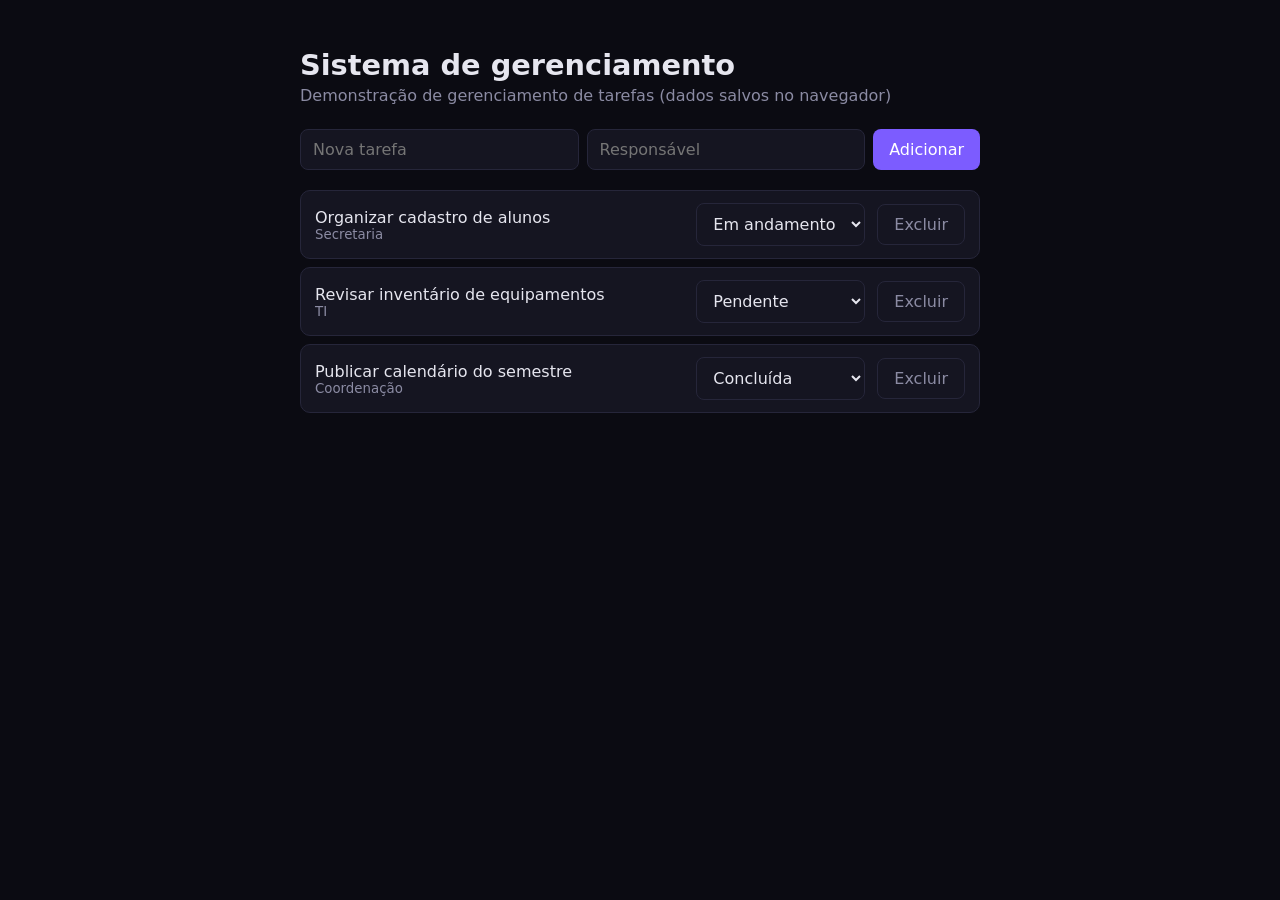
<file: index.html>
<!DOCTYPE html>
<html lang="pt-BR">
<head>
  <meta charset="UTF-8">
  <meta name="viewport" content="width=device-width, initial-scale=1">
  <title>Sistema de gerenciamento</title>
  <link rel="stylesheet" href="style.css">
</head>
<body>
  <main>
    <h1>Sistema de gerenciamento</h1>
    <p class="sub">Demonstração de gerenciamento de tarefas (dados salvos no navegador)</p>

    <form id="form">
      <input id="titulo" placeholder="Nova tarefa" required maxlength="150">
      <input id="responsavel" placeholder="Responsável" maxlength="100">
      <button>Adicionar</button>
    </form>

    <ul id="lista"></ul>
  </main>
  <script src="app.js"></script>
</body>
</html>
</file>
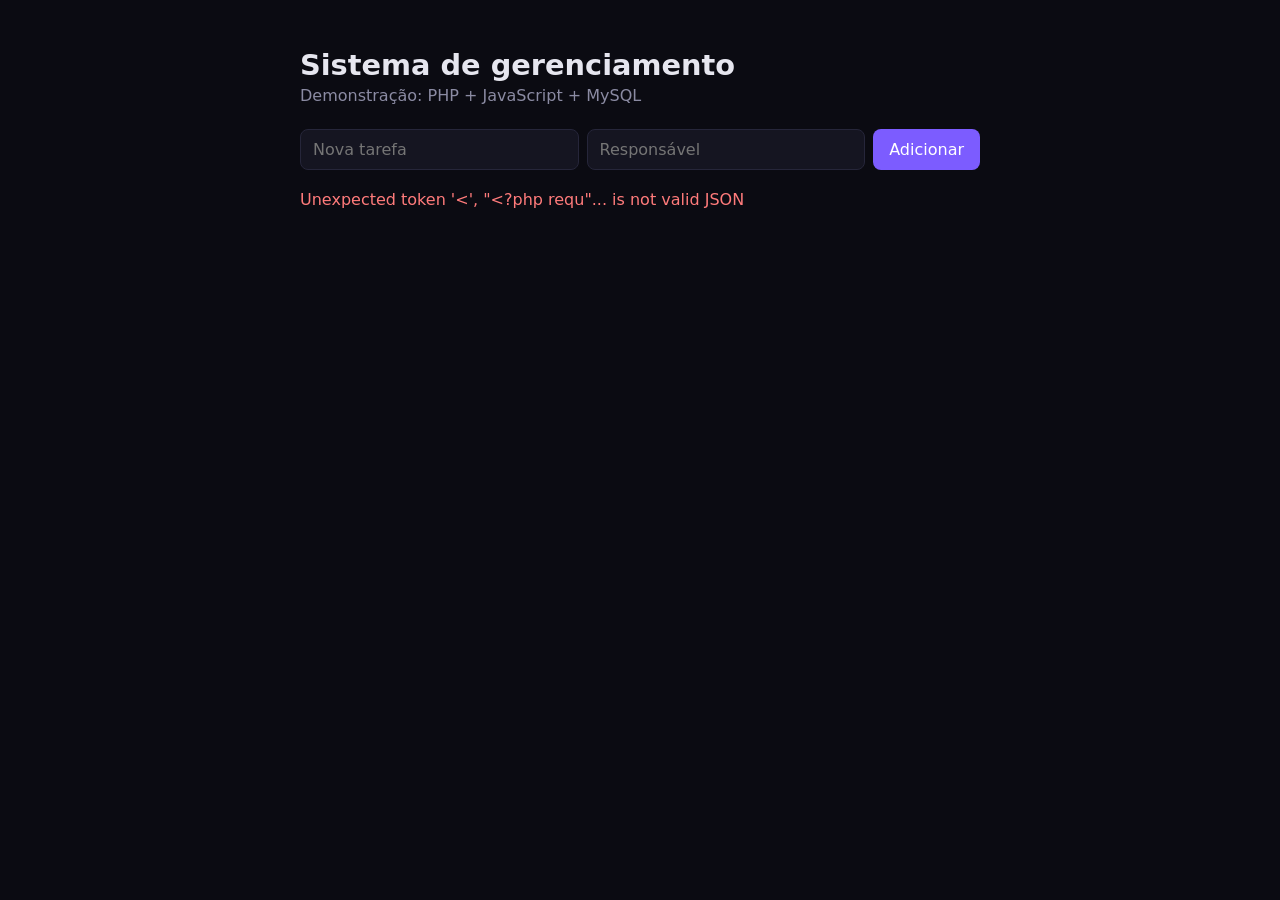
<file: sistema-gerenciamento/index.html>
<!DOCTYPE html>
<html lang="pt-BR">
<head>
  <meta charset="UTF-8">
  <meta name="viewport" content="width=device-width, initial-scale=1">
  <title>Sistema de gerenciamento</title>
  <link rel="stylesheet" href="style.css">
</head>
<body>
  <main>
    <h1>Sistema de gerenciamento</h1>
    <p class="sub">Demonstração: PHP + JavaScript + MySQL</p>

    <form id="form">
      <input id="titulo" placeholder="Nova tarefa" required maxlength="150">
      <input id="responsavel" placeholder="Responsável" maxlength="100">
      <button>Adicionar</button>
    </form>

    <p id="msg" class="erro" hidden></p>
    <ul id="lista"></ul>
  </main>
  <script src="app.js"></script>
</body>
</html>
</file>
<file: style.css>
* { box-sizing: border-box; }
body { margin: 0; background: #0b0b12; color: #e6e6ef; font-family: system-ui, sans-serif; }
main { max-width: 720px; margin: 0 auto; padding: 48px 20px; }
h1 { margin: 0; font-size: 1.8rem; }
.sub { color: #8b8ba3; margin: 4px 0 24px; }
form { display: flex; gap: 8px; flex-wrap: wrap; margin-bottom: 20px; }
input, select { background: #151521; border: 1px solid #26263a; color: inherit; padding: 10px 12px; border-radius: 8px; font: inherit; }
input { flex: 1; min-width: 160px; }
button { background: #7c5cff; border: 0; color: #fff; padding: 10px 16px; border-radius: 8px; font: inherit; cursor: pointer; }
button.del { background: transparent; border: 1px solid #26263a; color: #8b8ba3; }
ul { list-style: none; padding: 0; margin: 0; display: grid; gap: 8px; }
li { display: flex; align-items: center; gap: 12px; background: #151521; border: 1px solid #26263a; border-radius: 10px; padding: 12px 14px; }
li .info { flex: 1; }
li small { color: #8b8ba3; display: block; }
.erro { color: #ff7b7b; }
</file>
<file: sistema-gerenciamento/style.css>
* { box-sizing: border-box; }
body { margin: 0; background: #0b0b12; color: #e6e6ef; font-family: system-ui, sans-serif; }
main { max-width: 720px; margin: 0 auto; padding: 48px 20px; }
h1 { margin: 0; font-size: 1.8rem; }
.sub { color: #8b8ba3; margin: 4px 0 24px; }
form { display: flex; gap: 8px; flex-wrap: wrap; margin-bottom: 20px; }
input, select { background: #151521; border: 1px solid #26263a; color: inherit; padding: 10px 12px; border-radius: 8px; font: inherit; }
input { flex: 1; min-width: 160px; }
button { background: #7c5cff; border: 0; color: #fff; padding: 10px 16px; border-radius: 8px; font: inherit; cursor: pointer; }
button.del { background: transparent; border: 1px solid #26263a; color: #8b8ba3; }
ul { list-style: none; padding: 0; margin: 0; display: grid; gap: 8px; }
li { display: flex; align-items: center; gap: 12px; background: #151521; border: 1px solid #26263a; border-radius: 10px; padding: 12px 14px; }
li .info { flex: 1; }
li small { color: #8b8ba3; display: block; }
.erro { color: #ff7b7b; }
</file>
